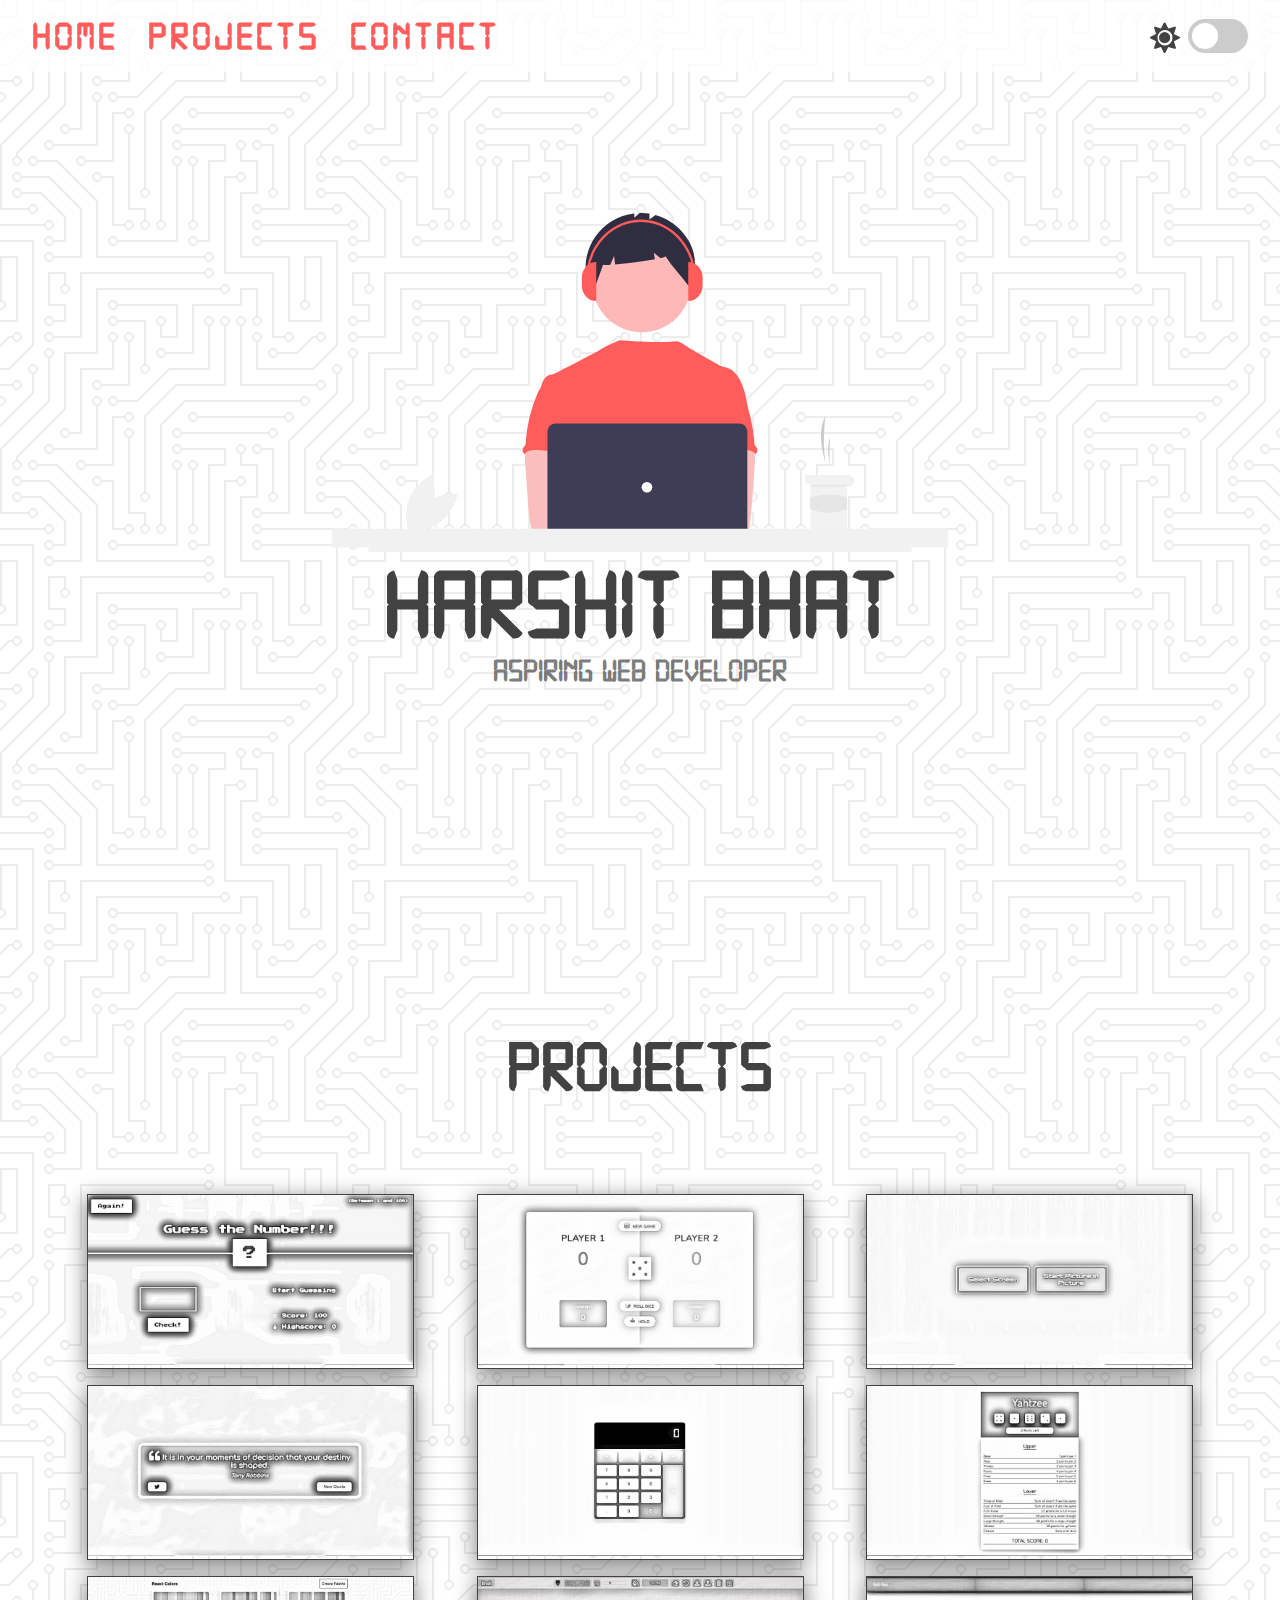
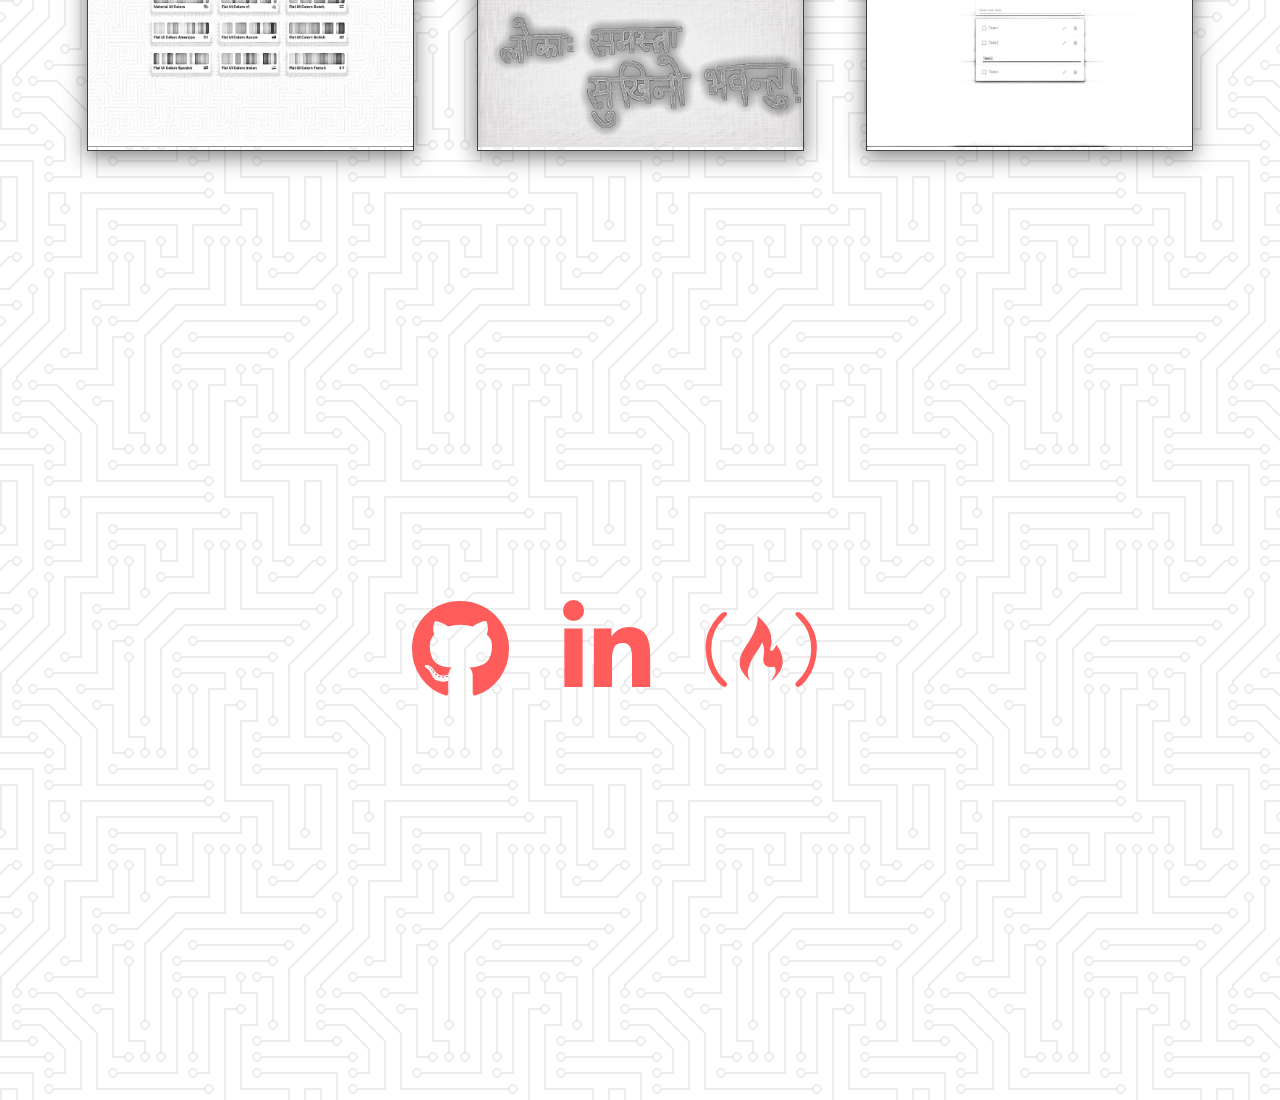
<file: index.html>
<!DOCTYPE html>
<html lang="en">
  <head>
    <meta charset="UTF-8" />
    <meta http-equiv="X-UA-Compatible" content="IE=edge" />
    <meta name="viewport" content="width=device-width, initial-scale=1.0" />
    <link
      rel="stylesheet"
      href="https://cdnjs.cloudflare.com/ajax/libs/font-awesome/5.10.2/css/all.min.css"
    />
    <link rel="stylesheet" href="style.css" />
    <title>Harshit Bhat</title>
  </head>
  <body>
    <!-- Navigation -->
    <nav class="nav" id="nav">
      <div class="links">
        <a href="#home">HOME</a>
        <a href="#projects">PROJECTS</a>
        <a href="#contact">CONTACT</a>
      </div>
      <div class="theme-toggle">
        <span id="toggle-icon">
          <i class="fas fa-sun"></i>
        </span>
        <label class="theme-switch">
          <input type="checkbox" />
          <div class="slider round"></div>
        </label>
      </div>
    </nav>
    <!-- Home / About -->
    <section class="home" id="home">
      <div class="title-group">
        <img src="images/main.svg" id="main-image" alt="Harshit Bhat" />
        <h1>Harshit Bhat</h1>
        <h2>Aspiring Web Developer</h2>
      </div>
    </section>
    <!-- Projects -->
    <section class="projects" id="projects">
      <div class="project-container">
        <h1>PROJECTS</h1>
        <div class="projects-gallery" id="project-galerry">
          <!-- Project 1 -->
          <a
            href="https://harshitbhat.github.io/Small-Projects/06-guessTheNumber/index.html"
            class="project-link"
            title="View Project"
            target="_blank"
          >
            <img
              src="images/proj-images/000/main-light.jpg"
              alt="Project-1"
              class="project-image"
              id="project-1"
            />
            <h3 class="project-name">Guess_Number</h3>
            <p class="project-description">A number guessing game.</p>
          </a>
          <!-- Project 2 -->
          <a
            href="https://harshitbhat.github.io/Small-Projects/07-diceRollGame/index.html"
            class="project-link"
            title="View Project"
            target="_blank"
          >
            <img
              src="images/proj-images/001/main-light.jpg"
              alt="Project-2"
              class="project-image"
              id="project-2"
            />
            <h3 class="project-name">Dice_Roll_Game</h3>
            <p class="project-description">A multiplayer dice roll game.</p>
          </a>
          <!-- Project 3 -->
          <a
            href="https://harshitbhat.github.io/Small-Projects/12-pictureInPicture/index.html"
            class="project-link"
            title="View Project"
            target="_blank"
          >
            <img
              src="images/proj-images/002/main-light.jpg"
              alt="Project-3"
              class="project-image"
              id="project-3"
            />
            <h3 class="project-name">Picture_In_Picture</h3>
            <p class="project-description">
              Turn any screen into Picture in Picture and do multitasking.
            </p>
          </a>
          <!-- Project 4 -->
          <a
            href="https://harshitbhat.github.io/Quote-Generator/"
            class="project-link"
            title="View Project"
            target="_blank"
          >
            <img
              src="images/proj-images/003/main-light.jpg"
              alt="Project-4"
              class="project-image"
              id="project-4"
            />
            <h3 class="project-name">Quote_Generator</h3>
            <p class="project-description">
              A random quote generator with tweet feature.
            </p>
          </a>
          <!-- Project 5 -->
          <a
            href="https://harshitbhat.github.io/Small-Projects/24-calculator/index.html"
            class="project-link"
            title="View Project"
            target="_blank"
          >
            <img
              src="images/proj-images/004/main-light.jpg"
              alt="Project-5"
              class="project-image"
              id="project-5"
            />
            <h3 class="project-name">Calculator</h3>
            <p class="project-description">A vanilla JS simple calculator.</p>
          </a>
          <!-- Project 6 -->
          <a
            href="https://harshitbhat.github.io/Yahtzee/"
            class="project-link"
            title="View Project"
            target="_blank"
          >
            <img
              src="images/proj-images/005/main-light.jpg"
              alt="Project-6"
              class="project-image"
              id="project-6"
            />
            <h3 class="project-name">Yahtzee</h3>
            <p class="project-description">
              Digital version of classical Yahtzee game, made in React.
            </p>
          </a>
          <!-- Project 7 -->
          <a
            href="https://harshitbhat.github.io/Palette/"
            class="project-link"
            title="View Project"
            target="_blank"
          >
            <img
              src="images/proj-images/006/main-light.jpg"
              alt="Project-7"
              class="project-image"
              id="project-7"
            />
            <h3 class="project-name">Palette</h3>
            <p class="project-description">
              React app to choose or make your own color palettes.
            </p>
          </a>
          <!-- Project 8 -->
          <a
            href="https://harshitbhat.github.io/Small-Projects/25-paint/index.html"
            class="project-link"
            title="View Project"
            target="_blank"
          >
            <img
              src="images/proj-images/007/main-light.jpg"
              alt="Project-8"
              class="project-image"
              id="project-8"
            />
            <h3 class="project-name">Paint</h3>
            <p class="project-description">
              A simple paint app, where you can draw and save your progress.
            </p>
          </a>
          <!-- Project 9 -->
          <a
            href="https://harshitbhat.github.io/To-Do-App/"
            class="project-link"
            title="View Project"
            target="_blank"
          >
            <img
              src="images/proj-images/008/main-light.jpg"
              alt="Project-9"
              class="project-image"
              id="project-9"
            />
            <h3 class="project-name">To_Do_App</h3>
            <p class="project-description">
              A simple responsive Todo App having all CRUD feature.
            </p>
          </a>
        </div>
      </div>
    </section>
    <!-- Contact -->
    <div class="contact" id="contact">
      <div class="social-icons">
        <a href="https://github.com/harshitbhat" target="_blank">
          <i class="fab fa-github"></i>
        </a>
        <a href="https://www.linkedin.com/in/harshitbhat/" target="_blank">
          <i class="fab fa-linkedin-in"></i>
        </a>
        <a href="https://www.freecodecamp.org/harshitbhat95" target="_blank">
          <i class="fab fa-free-code-camp"></i>
        </a>
      </div>
    </div>
    <!-- scripts -->
    <script src="script.js"></script>
  </body>
</html>

<!-- <a href="#contact"><i class="fab fa-linkedin-in"></i></a> -->
</file>
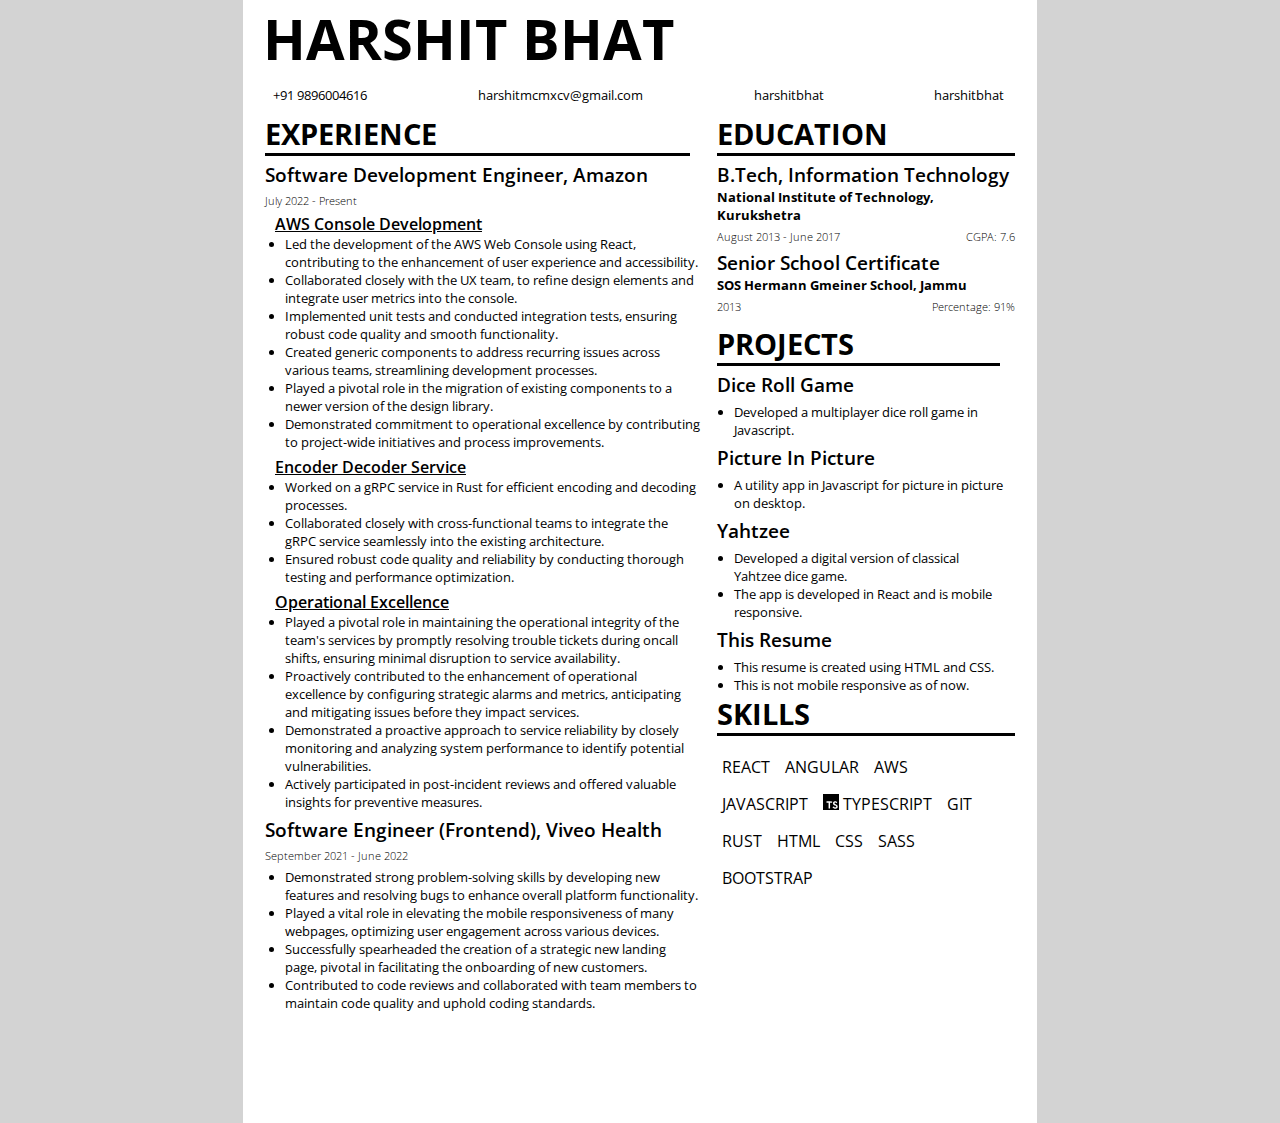
<file: CV/CV-new/index.html>
<!DOCTYPE html>
<html lang="en">
  <head>
    <meta charset="UTF-8" />
    <meta http-equiv="X-UA-Compatible" content="IE=edge" />
    <meta name="viewport" content="width=device-width, initial-scale=1.0" />
    <title>CV</title>
    <link rel="stylesheet" href="style.css" />
    <link
      rel="stylesheet"
      href="https://cdnjs.cloudflare.com/ajax/libs/font-awesome/5.15.3/css/all.min.css"
      integrity="sha512-iBBXm8fW90+nuLcSKlbmrPcLa0OT92xO1BIsZ+ywDWZCvqsWgccV3gFoRBv0z+8dLJgyAHIhR35VZc2oM/gI1w=="
      crossorigin="anonymous"
      referrerpolicy="no-referrer"
    />
    <link
      rel="stylesheet"
      href="https://cdnjs.cloudflare.com/ajax/libs/font-awesome/6.4.2/css/all.min.css"
      integrity="sha512-z3gLpd7yknf1YoNbCzqRKc4qyor8gaKU1qmn+CShxbuBusANI9QpRohGBreCFkKxLhei6S9CQXFEbbKuqLg0DA=="
      crossorigin="anonymous"
      referrerpolicy="no-referrer"
    />
  </head>
  <body>
    <div class="resume-container">
      <!-- Heading -->
      <div class="heading">
        <div id="name">
          <h1>HARSHIT BHAT</h1>
        </div>
        <div id="links">
          <!-- Phone -->
          <span class="phone">
            <i class="fa-solid fa-phone"></i>
            <label for="">+91 9896004616</label>
          </span>

          <!-- Email -->
          <span class="email">
            <i class="fas fa-envelope" id="fa-envelope"></i>
            <label for="fa-envelope">
              <a href="mailto:harshitmcmxcv@gmail.com" target="_blank">
                harshitmcmxcv@gmail.com
              </a>
            </label>
          </span>

          <!-- Linkedin -->
          <span class="linkedin">
            <i class="fab fa-linkedin" id="fa-linkedin"></i>
            <label for="fa-linkedin">
              <a href="https://www.linkedin.com/in/harshitbhat/" target="_blank"
                >harshitbhat</a
              >
            </label>
          </span>

          <!-- Github -->
          <span class="github">
            <i class="fab fa-github" id="fa-github"></i>
            <a href="https://github.com/harshitbhat" target="_blank"
              >harshitbhat</a
            >
          </span>
        </div>
      </div>
      <!-- Heading end -->

      <!-- body container -->
      <div class="body-container">
        <!-- Column 1  -->
        <div id="column-1">
          <!-- Experience -->
          <div id="experience">
            <h2>experience</h2>
            <div class="experience-details">
              <div class="position">Software Development Engineer, Amazon</div>
              <!-- <div class="company">Amazon India</div> -->
              <div class="exp-timeline">
                <i class="fas fa-calendar-alt" id="fa-calendar-alt-ex-1"></i>
                <label for="fa-calendar-alt-ex-1">July 2022 - Present</label>
              </div>
              <div class="details">
                <div class="project-name-company">AWS Console Development</div>
                <ul class="project-company-details">
                  <li>
                    Led the development of the AWS Web Console using React,
                    contributing to the enhancement of user experience and
                    accessibility.
                  </li>
                  <li>
                    Collaborated closely with the UX team, to refine design
                    elements and integrate user metrics into the console.
                  </li>
                  <li>
                    Implemented unit tests and conducted integration tests,
                    ensuring robust code quality and smooth functionality.
                  </li>
                  <li>
                    Created generic components to address recurring issues
                    across various teams, streamlining development processes.
                  </li>
                  <li>
                    Played a pivotal role in the migration of existing
                    components to a newer version of the design library.
                  </li>
                  <li>
                    Demonstrated commitment to operational excellence by
                    contributing to project-wide initiatives and process
                    improvements.
                  </li>
                </ul>
              </div>
              <div class="details">
                <div class="project-name-company">Encoder Decoder Service</div>
                <ul class="project-company-details">
                  <li>
                    Worked on a gRPC service in Rust for efficient encoding and
                    decoding processes.
                  </li>
                  <li>
                    Collaborated closely with cross-functional teams to
                    integrate the gRPC service seamlessly into the existing
                    architecture.
                  </li>
                  <li>
                    Ensured robust code quality and reliability by conducting
                    thorough testing and performance optimization.
                  </li>
                </ul>
              </div>
              <div class="details">
                <div class="project-name-company">Operational Excellence</div>
                <ul class="project-company-details">
                  <li>
                    Played a pivotal role in maintaining the operational
                    integrity of the team's services by promptly resolving
                    trouble tickets during oncall shifts, ensuring minimal
                    disruption to service availability.
                  </li>
                  <li>
                    Proactively contributed to the enhancement of operational
                    excellence by configuring strategic alarms and metrics,
                    anticipating and mitigating issues before they impact
                    services.
                  </li>
                  <li>
                    Demonstrated a proactive approach to service reliability by
                    closely monitoring and analyzing system performance to
                    identify potential vulnerabilities.
                  </li>
                  <li>
                    Actively participated in post-incident reviews and offered
                    valuable insights for preventive measures.
                  </li>
                </ul>
              </div>
            </div>
            <div class="experience-details">
              <div class="position">
                Software Engineer (Frontend), Viveo Health
              </div>
              <!-- <div class="company">Viveo Health India Pvt. Ltd.</div> -->
              <div class="exp-timeline">
                <i class="fas fa-calendar-alt" id="fa-calendar-alt-ex-1"></i>
                <label for="fa-calendar-alt-ex-1"
                  >September 2021 - June 2022</label
                >
              </div>
              <div class="details">
                <ul class="project-company-details">
                  <li>
                    Demonstrated strong problem-solving skills by developing new
                    features and resolving bugs to enhance overall platform
                    functionality.
                  </li>
                  <li>
                    Played a vital role in elevating the mobile responsiveness
                    of many webpages, optimizing user engagement across various
                    devices.
                  </li>
                  <li>
                    Successfully spearheaded the creation of a strategic new
                    landing page, pivotal in facilitating the onboarding of new
                    customers.
                  </li>
                  <li>
                    Contributed to code reviews and collaborated with team
                    members to maintain code quality and uphold coding
                    standards.
                  </li>
                </ul>
              </div>
            </div>
            <!-- <div class="experience-details">
              <div class="position">iOS Developer Intern</div>
              <div class="company"> TurningCloud Solutions</div>
              <div class="exp-timeline">
                <i class="fas fa-calendar-alt" id="fa-calendar-alt-ex-1"></i>
                <label for="fa-calendar-alt-ex-1">June 2016 - July 2016</label>
              </div>
              <div class="details">
                <ul>
                  <li>Worked on cloning an android app into iOS.</li>
                  <li>Assisted in improving performance of the app.</li>
                  <li>Redesigned app for better user experience.</li>
                </ul>
              </div>
            </div> -->
          </div>
        </div>

        <!-- Column - 2 -->
        <div id="column-2">
          <!-- Education -->
          <div id="education">
            <h2>Education</h2>
            <div class="institute">
              <div class="institute-degree">B.Tech, Information Technology</div>
              <div class="institute-name">
                National Institute of Technology, Kurukshetra
              </div>
              <div class="institute-timeline">
                <span class="timeline">
                  <i class="fas fa-calendar-alt" id="fa-calendar-alt"></i>
                  <label for="fa-calendar-alt">August 2013 - June 2017</label>
                </span>
                <span class="marks">CGPA: 7.6</span>
              </div>
            </div>
            <div class="institute">
              <div class="institute-degree">Senior School Certificate</div>
              <div class="institute-name">
                SOS Hermann Gmeiner School, Jammu
              </div>
              <div class="institute-timeline">
                <span class="timeline">
                  <i class="fas fa-calendar-alt" id="fa-calendar-alt-2"></i>
                  <label for="fa-calendar-alt-2">2013</label>
                </span>
                <span class="marks">Percentage: 91%</span>
              </div>
            </div>
          </div>

          <!-- Projects -->
          <div id="projects">
            <h2>projects</h2>

            <!-- Dice Roll Game -->
            <div class="project-details">
              <div class="project-header">
                <div class="project-name">Dice Roll Game</div>
                <div class="project-links">
                  <!-- <div class="live-demo">
                    <a
                      href="https://harshitbhat.github.io/Small-Projects/07-diceRollGame/index.html"
                      >Live Demo</a
                    >
                  </div>
                  <div class="source-code">
                    <a
                      href="https://github.com/harshitbhat/Small-Projects/tree/master/07-diceRollGame"
                      >Source Code</a
                    >
                  </div> -->
                </div>
              </div>
              <div class="project-description">
                <ul>
                  <li>Developed a multiplayer dice roll game in Javascript.</li>
                </ul>
              </div>
            </div>

            <!-- Picture in Picture -->
            <div class="project-details">
              <div class="project-header">
                <div class="project-name">Picture In Picture</div>
                <div class="project-links">
                  <!-- <div class="live-demo">
                    <a
                      href="https://harshitbhat.github.io/Small-Projects/12-pictureInPicture/index.html"
                      >Live Demo</a
                    >
                  </div>
                  <div class="source-code">
                    <a
                      href="https://github.com/harshitbhat/Small-Projects/tree/master/12-pictureInPicture"
                      >Source Code</a
                    >
                  </div> -->
                </div>
              </div>
              <div class="project-description">
                <ul>
                  <li>
                    A utility app in Javascript for picture in picture on
                    desktop.
                  </li>
                </ul>
              </div>
            </div>

            <!-- Yahtzee -->
            <div class="project-details">
              <div class="project-header">
                <div class="project-name">Yahtzee</div>
                <div class="project-links">
                  <!-- <div class="live-demo">
                    <a href="https://harshitbhat.github.io/Yahtzee/"
                      >Live Demo</a
                    >
                  </div>
                  <div class="source-code">
                    <a href="https://github.com/harshitbhat/Yahtzee"
                      >Source Code</a
                    >
                  </div> -->
                </div>
              </div>
              <div class="project-description">
                <ul>
                  <li>
                    Developed a digital version of classical Yahtzee dice game.
                  </li>
                  <li>
                    The app is developed in React and is mobile responsive.
                  </li>
                </ul>
              </div>
            </div>

            <!-- This resume -->
            <div class="project-details">
              <div class="project-header">
                <div class="project-name">This Resume</div>
                <div class="project-links">
                  <!-- <div class="live-demo">
                    <a href="https://harshitbhat.github.io/CV/index.html"
                      >Live Demo</a
                    >
                  </div>
                  <div class="source-code">
                    <a
                      href="https://github.com/harshitbhat/harshitbhat.github.io/tree/master/CV"
                      >Source Code</a
                    >
                  </div> -->
                </div>
              </div>
              <div class="project-description">
                <ul>
                  <li>This resume is created using HTML and CSS.</li>
                  <li>This is not mobile responsive as of now.</li>
                </ul>
              </div>
            </div>
          </div>

          <!-- Certifications -->
          <!-- <div id="certifications">
            <h2>Certifications</h2>
            <div class="certificate">
              <div class="certificate-name">Responsive Web Design</div>
              <div class="certificate-details">
                <div class="company-logo">
                  <i class="fab fa-free-code-camp"></i>
                </div>
                <div class="company-details">
                  <div class="company-name">freecodecamp</div>
                  <div class="issued">Issued: June 1, 2021</div>
                </div>
              </div>
            </div>
            <div class="certificate">
                <div class="certificate-name">JavaScript Algorithms and Data Structures</div>
                <div class="certificate-details">
                  <div class="company-logo"><i class="fab fa-free-code-camp"></i></div>
                  <div class="company-details">
                    <div class="company-name">freecodecamp</div>
                    <div class="issued">Issued: June 7, 2021</div>
                  </div>
                </div>
                </div>
            </div> -->
          <!-- Skills -->
          <div id="skills">
            <h2>Skills</h2>
            <div class="skills-container">
              <span class="skill">
                <i class="fab fa-react" id="fa-react"></i>
                <label for="fa-react">React</label>
              </span>
              <div class="skill">
                <i class="fab fa-angular" id="fa-angular"></i>
                <label for="fa-angular">Angular</label>
              </div>
              <span class="skill">
                <i class="fa-brands fa-aws"></i>
                <label for="fa-aws">AWS</label>
              </span>
              <span class="skill">
                <i class="fab fa-js" id="fa-js"></i>
                <label for="fa-js">JavaScript</label>
              </span>
              <div class="skill">
                <img src="ts.svg" alt="typescript" id="fa-typescript" />
                <label for="fa-typescript">Typescript</label>
              </div>
              <span class="skill">
                <i class="fab fa-git-alt" id="fa-git-alt"></i>
                <label for="fa-git-alt">Git</label>
              </span>
              <span class="skill">
                <i class="fa-brands fa-rust"></i>
                <label for="fa-rust">Rust</label>
              </span>
              <span class="skill">
                <i class="fab fa-html5" id="fa-html5"></i>
                <label for="fa-html5">HTML</label>
              </span>
              <span class="skill">
                <i class="fab fa-css3-alt" id="fa-css3-alt"></i>
                <label for="fa-css3-alt">CSS</label>
              </span>
              <div class="skill">
                <i class="fab fa-sass" id="fa-sass"></i>
                <label for="fa-sass">SASS</label>
              </div>
              <span class="skill">
                <i class="fab fa-bootstrap" id="fa-bootstrap"></i>
                <label for="fa-bootstrap">Bootstrap</label>
              </span>
            </div>
          </div>
          <!-- Awards -->
          <!-- <div id="awards">
                <h2>Awards</h2>
                <div class="award-list">
                    <ul>
                        <li>Achieved percentile of 99.07 in JEE Mains, 2013</li>
                        <li>Accomplished state rank 2 and national rank 462 in SOF's 15th National Science Olympiad, 2013</li>
                        <li>Accomplished state rank 5 and national rank 536 in SOF's 6th International Mathematics Olympiad, 2013</li>
                        <li>Recipient of scholarship by Aakash Institute via ANTHE Exam, 2010</li>
                        <li>Won state rank 1 in Essay Writing Competition by Reserve Bank of India, 2007</li>
                    </ul>
                </div>
            </div> -->
          <!-- </div> -->
        </div>
      </div>
    </div>
    <!-- <script src="https://code.iconify.design/2/2.1.1/iconify.min.js"></script> -->
  </body>
</html>
</file>
<file: style.css>
:root {
  --primary-color: rgb(255, 92, 92);
  --primary-variant: #ff2d2d;
  --secondary-color: #1b9999;
  --on-primary: rgb(250, 250, 250);
  --on-background: rgb(66, 66, 66);
  --on-background-alt: rgba(66, 66, 66, 0.7);
  --background: rgb(255, 255, 255);
  --box-shadow: 0 5px 20px 1px rgba(0, 0, 0, 0.5);
}

[data-theme='dark'] {
  --primary-color: rgb(150, 65, 255);
  --primary-variant: #6c63ff;
  --secondary-color: #03dac5;
  --on-primary: #000;
  --on-background: rgba(255, 255, 255, 0.9);
  --on-background-alt: rgba(255, 255, 255, 0.7);
  --background: #121212;
  --box-shadow: 0 5px 10px 1px rgba(255, 255, 255, 0.5);
}

/* From: http://www.styleseven.com/ */
@font-face {
  font-family: 'Digital-7';
  src: url('digital-7.ttf');
}

* {
  box-sizing: border-box;
  margin: 0;
  padding: 0;
}

html {
  scroll-behavior: smooth;
}

body {
  font-family: 'Digital-7', sans-serif;
  color: var(--on-background);
  background-color: var(--background);
  background-image: url("data:image/svg+xml,%3Csvg xmlns='http://www.w3.org/2000/svg' viewBox='0 0 304 304' width='304' height='304'%3E%3Cpath fill='%23424242' fill-opacity='0.1' d='M44.1 224a5 5 0 1 1 0 2H0v-2h44.1zm160 48a5 5 0 1 1 0 2H82v-2h122.1zm57.8-46a5 5 0 1 1 0-2H304v2h-42.1zm0 16a5 5 0 1 1 0-2H304v2h-42.1zm6.2-114a5 5 0 1 1 0 2h-86.2a5 5 0 1 1 0-2h86.2zm-256-48a5 5 0 1 1 0 2H0v-2h12.1zm185.8 34a5 5 0 1 1 0-2h86.2a5 5 0 1 1 0 2h-86.2zM258 12.1a5 5 0 1 1-2 0V0h2v12.1zm-64 208a5 5 0 1 1-2 0v-54.2a5 5 0 1 1 2 0v54.2zm48-198.2V80h62v2h-64V21.9a5 5 0 1 1 2 0zm16 16V64h46v2h-48V37.9a5 5 0 1 1 2 0zm-128 96V208h16v12.1a5 5 0 1 1-2 0V210h-16v-76.1a5 5 0 1 1 2 0zm-5.9-21.9a5 5 0 1 1 0 2H114v48H85.9a5 5 0 1 1 0-2H112v-48h12.1zm-6.2 130a5 5 0 1 1 0-2H176v-74.1a5 5 0 1 1 2 0V242h-60.1zm-16-64a5 5 0 1 1 0-2H114v48h10.1a5 5 0 1 1 0 2H112v-48h-10.1zM66 284.1a5 5 0 1 1-2 0V274H50v30h-2v-32h18v12.1zM236.1 176a5 5 0 1 1 0 2H226v94h48v32h-2v-30h-48v-98h12.1zm25.8-30a5 5 0 1 1 0-2H274v44.1a5 5 0 1 1-2 0V146h-10.1zm-64 96a5 5 0 1 1 0-2H208v-80h16v-14h-42.1a5 5 0 1 1 0-2H226v18h-16v80h-12.1zm86.2-210a5 5 0 1 1 0 2H272V0h2v32h10.1zM98 101.9V146H53.9a5 5 0 1 1 0-2H96v-42.1a5 5 0 1 1 2 0zM53.9 34a5 5 0 1 1 0-2H80V0h2v34H53.9zm60.1 3.9V66H82v64H69.9a5 5 0 1 1 0-2H80V64h32V37.9a5 5 0 1 1 2 0zM101.9 82a5 5 0 1 1 0-2H128V37.9a5 5 0 1 1 2 0V82h-28.1zm16-64a5 5 0 1 1 0-2H146v44.1a5 5 0 1 1-2 0V18h-26.1zm102.2 270a5 5 0 1 1 0 2H98v14h-2v-16h124.1zM242 149.9V160h16v34h-16v62h48v48h-2v-46h-48v-66h16v-30h-16v-12.1a5 5 0 1 1 2 0zM53.9 18a5 5 0 1 1 0-2H64V2H48V0h18v18H53.9zm112 32a5 5 0 1 1 0-2H192V0h50v2h-48v48h-28.1zm-48-48a5 5 0 0 1-9.8-2h2.07a3 3 0 1 0 5.66 0H178v34h-18V21.9a5 5 0 1 1 2 0V32h14V2h-58.1zm0 96a5 5 0 1 1 0-2H137l32-32h39V21.9a5 5 0 1 1 2 0V66h-40.17l-32 32H117.9zm28.1 90.1a5 5 0 1 1-2 0v-76.51L175.59 80H224V21.9a5 5 0 1 1 2 0V82h-49.59L146 112.41v75.69zm16 32a5 5 0 1 1-2 0v-99.51L184.59 96H300.1a5 5 0 0 1 3.9-3.9v2.07a3 3 0 0 0 0 5.66v2.07a5 5 0 0 1-3.9-3.9H185.41L162 121.41v98.69zm-144-64a5 5 0 1 1-2 0v-3.51l48-48V48h32V0h2v50H66v55.41l-48 48v2.69zM50 53.9v43.51l-48 48V208h26.1a5 5 0 1 1 0 2H0v-65.41l48-48V53.9a5 5 0 1 1 2 0zm-16 16V89.41l-34 34v-2.82l32-32V69.9a5 5 0 1 1 2 0zM12.1 32a5 5 0 1 1 0 2H9.41L0 43.41V40.6L8.59 32h3.51zm265.8 18a5 5 0 1 1 0-2h18.69l7.41-7.41v2.82L297.41 50H277.9zm-16 160a5 5 0 1 1 0-2H288v-71.41l16-16v2.82l-14 14V210h-28.1zm-208 32a5 5 0 1 1 0-2H64v-22.59L40.59 194H21.9a5 5 0 1 1 0-2H41.41L66 216.59V242H53.9zm150.2 14a5 5 0 1 1 0 2H96v-56.6L56.6 162H37.9a5 5 0 1 1 0-2h19.5L98 200.6V256h106.1zm-150.2 2a5 5 0 1 1 0-2H80v-46.59L48.59 178H21.9a5 5 0 1 1 0-2H49.41L82 208.59V258H53.9zM34 39.8v1.61L9.41 66H0v-2h8.59L32 40.59V0h2v39.8zM2 300.1a5 5 0 0 1 3.9 3.9H3.83A3 3 0 0 0 0 302.17V256h18v48h-2v-46H2v42.1zM34 241v63h-2v-62H0v-2h34v1zM17 18H0v-2h16V0h2v18h-1zm273-2h14v2h-16V0h2v16zm-32 273v15h-2v-14h-14v14h-2v-16h18v1zM0 92.1A5.02 5.02 0 0 1 6 97a5 5 0 0 1-6 4.9v-2.07a3 3 0 1 0 0-5.66V92.1zM80 272h2v32h-2v-32zm37.9 32h-2.07a3 3 0 0 0-5.66 0h-2.07a5 5 0 0 1 9.8 0zM5.9 0A5.02 5.02 0 0 1 0 5.9V3.83A3 3 0 0 0 3.83 0H5.9zm294.2 0h2.07A3 3 0 0 0 304 3.83V5.9a5 5 0 0 1-3.9-5.9zm3.9 300.1v2.07a3 3 0 0 0-1.83 1.83h-2.07a5 5 0 0 1 3.9-3.9zM97 100a3 3 0 1 0 0-6 3 3 0 0 0 0 6zm0-16a3 3 0 1 0 0-6 3 3 0 0 0 0 6zm16 16a3 3 0 1 0 0-6 3 3 0 0 0 0 6zm16 16a3 3 0 1 0 0-6 3 3 0 0 0 0 6zm0 16a3 3 0 1 0 0-6 3 3 0 0 0 0 6zm-48 32a3 3 0 1 0 0-6 3 3 0 0 0 0 6zm16 16a3 3 0 1 0 0-6 3 3 0 0 0 0 6zm32 48a3 3 0 1 0 0-6 3 3 0 0 0 0 6zm-16 16a3 3 0 1 0 0-6 3 3 0 0 0 0 6zm32-16a3 3 0 1 0 0-6 3 3 0 0 0 0 6zm0-32a3 3 0 1 0 0-6 3 3 0 0 0 0 6zm16 32a3 3 0 1 0 0-6 3 3 0 0 0 0 6zm32 16a3 3 0 1 0 0-6 3 3 0 0 0 0 6zm0-16a3 3 0 1 0 0-6 3 3 0 0 0 0 6zm-16-64a3 3 0 1 0 0-6 3 3 0 0 0 0 6zm16 0a3 3 0 1 0 0-6 3 3 0 0 0 0 6zm16 96a3 3 0 1 0 0-6 3 3 0 0 0 0 6zm0 16a3 3 0 1 0 0-6 3 3 0 0 0 0 6zm16 16a3 3 0 1 0 0-6 3 3 0 0 0 0 6zm16-144a3 3 0 1 0 0-6 3 3 0 0 0 0 6zm0 32a3 3 0 1 0 0-6 3 3 0 0 0 0 6zm16-32a3 3 0 1 0 0-6 3 3 0 0 0 0 6zm16-16a3 3 0 1 0 0-6 3 3 0 0 0 0 6zm-96 0a3 3 0 1 0 0-6 3 3 0 0 0 0 6zm0 16a3 3 0 1 0 0-6 3 3 0 0 0 0 6zm16-32a3 3 0 1 0 0-6 3 3 0 0 0 0 6zm96 0a3 3 0 1 0 0-6 3 3 0 0 0 0 6zm-16-64a3 3 0 1 0 0-6 3 3 0 0 0 0 6zm16-16a3 3 0 1 0 0-6 3 3 0 0 0 0 6zm-32 0a3 3 0 1 0 0-6 3 3 0 0 0 0 6zm0-16a3 3 0 1 0 0-6 3 3 0 0 0 0 6zm-16 0a3 3 0 1 0 0-6 3 3 0 0 0 0 6zm-16 0a3 3 0 1 0 0-6 3 3 0 0 0 0 6zm-16 0a3 3 0 1 0 0-6 3 3 0 0 0 0 6zM49 36a3 3 0 1 0 0-6 3 3 0 0 0 0 6zm-32 0a3 3 0 1 0 0-6 3 3 0 0 0 0 6zm32 16a3 3 0 1 0 0-6 3 3 0 0 0 0 6zM33 68a3 3 0 1 0 0-6 3 3 0 0 0 0 6zm16-48a3 3 0 1 0 0-6 3 3 0 0 0 0 6zm0 240a3 3 0 1 0 0-6 3 3 0 0 0 0 6zm16 32a3 3 0 1 0 0-6 3 3 0 0 0 0 6zm-16-64a3 3 0 1 0 0-6 3 3 0 0 0 0 6zm0 16a3 3 0 1 0 0-6 3 3 0 0 0 0 6zm-16-32a3 3 0 1 0 0-6 3 3 0 0 0 0 6zm80-176a3 3 0 1 0 0-6 3 3 0 0 0 0 6zm16 0a3 3 0 1 0 0-6 3 3 0 0 0 0 6zm-16-16a3 3 0 1 0 0-6 3 3 0 0 0 0 6zm32 48a3 3 0 1 0 0-6 3 3 0 0 0 0 6zm16-16a3 3 0 1 0 0-6 3 3 0 0 0 0 6zm0-32a3 3 0 1 0 0-6 3 3 0 0 0 0 6zm112 176a3 3 0 1 0 0-6 3 3 0 0 0 0 6zm-16 16a3 3 0 1 0 0-6 3 3 0 0 0 0 6zm0 16a3 3 0 1 0 0-6 3 3 0 0 0 0 6zm0 16a3 3 0 1 0 0-6 3 3 0 0 0 0 6zM17 180a3 3 0 1 0 0-6 3 3 0 0 0 0 6zm0 16a3 3 0 1 0 0-6 3 3 0 0 0 0 6zm0-32a3 3 0 1 0 0-6 3 3 0 0 0 0 6zm16 0a3 3 0 1 0 0-6 3 3 0 0 0 0 6zM17 84a3 3 0 1 0 0-6 3 3 0 0 0 0 6zm32 64a3 3 0 1 0 0-6 3 3 0 0 0 0 6zm16-16a3 3 0 1 0 0-6 3 3 0 0 0 0 6z'%3E%3C/path%3E%3C/svg%3E");
}

#nav {
  width: 100vw;
  position: fixed;
  top: 0;
  left: 0;
  font-size: 40px;
  letter-spacing: 3px;
  padding: 1rem;
  display: flex;
  align-items: center;
  justify-content: space-between;
  background: rgb(255 255 255 / 80%);
  z-index: 10;
}

nav a {
  margin-left: 1rem;
  color: var(--primary-color);
  text-decoration: none;
  border-bottom: 3px solid transparent;
  font-weight: bold;
}
nav a:hover,
nav a:focus {
  color: var(--on-background);
  border-bottom: 3px solid;
}

.theme-toggle {
  display: flex;
  align-items: center;
  margin-right: 1rem;
}

.theme-switch {
  display: inline-block;
  height: 34px;
  position: relative;
  width: 60px;
}

.theme-switch input {
  display: none;
}

.slider {
  background: #ccc;
  bottom: 0;
  cursor: pointer;
  left: 0;
  position: absolute;
  right: 0;
  top: 0;
  transition: 0.4s;
}

.slider::before {
  background: #fff;
  bottom: 4px;
  content: '';
  height: 26px;
  left: 4px;
  position: absolute;
  transition: 0.4s;
  width: 26px;
}

input:checked + .slider {
  background: var(--primary-color);
}

input:checked + .slider::before {
  transform: translateX(26px);
}

.slider.round {
  border-radius: 34px;
}

.slider.round::before {
  border-radius: 50%;
}

.fas {
  font-size: 30px;
  margin-right: 5px;
}

/* section {
  min-height: 100vh;
  display: flex;
  justify-content: center;
  align-items: center;
  flex-direction: column;
} */

h1 {
  font-size: 100px;
}

h2 {
  font-size: 32px;
  color: var(--on-background-alt);
}

#home {
  min-height: 100vh;
  display: flex;
  justify-content: center;
  align-items: center;
  flex-direction: column;
}

.title-group {
  text-align: center;
}

#main-image {
  width: 70%;
}

/* Projects */

.projects {
  min-height: 100vh;
  display: flex;
  justify-content: space-around;
  align-items: center;
  flex-direction: column;
  overflow: hidden;
}
.projects h1 {
  font-size: 72px;
}

.project-container {
  min-height: 90vh;
  width: 100%;
  margin-top: 10vh;
  display: flex;
  justify-content: space-around;
  align-items: center;
  flex-direction: column;
}

.project-image {
  width: 325px;
  height: 170px;
  object-fit: cover;
}

.project-link:hover .project-image {
  filter: blur(0.5rem);
  opacity: 0.5;
}

.projects-gallery {
  width: 95%;
  display: flex;
  flex-wrap: wrap;
  align-items: center;
  justify-content: space-evenly;
}

.project-link {
  border: 1px solid var(--on-background);
  position: relative;
  margin: 0.5rem;
  box-shadow: var(--box-shadow);
}

.project-link::before {
  content: '';
  position: absolute;
  width: 0.2rem;
  height: 0;
  background-color: var(--primary-color);
  top: 1vw;
  left: 80%;
  transition: height 0.5s;
}
.project-link:hover::before {
  height: 80%;
}

.project-link::after {
  content: '';
  position: absolute;
  height: 0.1rem;
  width: 0;
  background-color: var(--primary-color);
  top: 30%;
  left: 1rem;
  transition: width 0.5s;
}
.project-link:hover::after {
  width: 90%;
}

.project-name {
  position: absolute;
  top: 1rem;
  left: 1rem;
  font-size: 1.5rem;
  font-weight: 700;
  letter-spacing: 0.2rem;
  color: var(--secondary-color);
  width: 0;
  overflow: hidden;
  transition: width 0.3s;
}

.project-link:hover .project-name {
  width: 100%;
  transition: width 1.5s 0.5s;
}

.project-description {
  position: absolute;
  bottom: 1rem;
  left: 1rem;
  width: 70%;
  font-size: 1rem;
  font-weight: 300;
  letter-spacing: 0.1rem;
  text-transform: uppercase;
  color: var(--secondary-color);
  opacity: 0;
  visibility: hidden;
  transition: opacity 0.3s;
}

.project-link:hover .project-description {
  opacity: 1;
  visibility: visible;
  transition: opacity 1s 1s;
}

/* Contact */
.contact {
  min-height: 100vh;
  display: flex;
  justify-content: center;
  align-items: center;
  flex-direction: column;
  flex-wrap: wrap;
}

.fab {
  font-size: 100px;
  margin-right: 50px;
  cursor: pointer;
  color: var(--primary-color);
}

.fab:hover {
  color: var(--on-background);
}

.contact a {
  text-decoration: none;
}

@media screen and (max-width: 768px) {
  #nav {
    font-size: 32px;
  }
  .theme-switch {
    height: 30px;
  }

  .slider::before {
    bottom: 2px;
    left: 2px;
    width: 28px;
  }

  input:checked + .slider {
    background: var(--primary-color);
  }

  input:checked + .slider::before {
    transform: translateX(28px);
  }

  .slider.round {
    border-radius: 30px;
  }

  .fas {
    font-size: 26px;
    margin-right: 4px;
  }
  .home h1 {
    font-size: 72px;
    margin-bottom: 20px;
  }
  .home h2 {
    font-size: 28px;
    margin-top: 20px;
  }
}
@media screen and (max-width: 576px) {
  #nav {
    font-size: 20px;
  }
  nav a {
    margin-left: 3px;
    border-bottom: 5px solid transparent;
  }
  .home h1 {
    font-size: 56px;
    margin-bottom: 20px;
  }
}

/* 
Project structure
.projects-gallery
  .project-link
    .project-image
    .project-name
*/

/* Resources:
  <a href="https://storyset.com/web">Web illustrations by Storyset</a>
  https://photomania.net/editor
*/
</file>
<file: CV/CV-new/style.css>
@import url('https://fonts.googleapis.com/css2?family=Open+Sans:wght@300;400;600;700;800&display=swap');
/* Link: https://harshitbhat.github.io/CV/index.html */
* {
  margin: 0;
  padding: 0;
}

html {
  box-sizing: border-box;
}

body {
  background-color: #d3d3d3;
  font-family: 'Open Sans', sans-serif;
}

/* Page */
.resume-container {
  height: 297mm;
  width: 210mm;
  background-color: #fff;
  margin: 0 auto;
  position: relative;
}

/* Heading */
.heading {
  /* border: 1px solid black; */
  width: 95%;
  position: absolute;
  top: 0%;
  left: 2.5%;
}

.heading h1 {
  font-size: 56px;
}

.heading a {
  text-decoration: none;
  color: black;
}

#links {
  width: 97%;
  padding: 10px;
  display: flex;
  justify-content: space-between;
  font-size: 0.8rem;
}

/* Body */

.body-container {
  /* border: 1px solid black; */
  position: absolute;
  width: 95%;
  height: 85%;
  left: 2.5%;
  top: 10%;
  display: flex;
}

#column-1 {
  height: 100%;
  width: 60%;
  /* border: 1px solid blue; */
  padding: 2px;
}

#column-2 {
  height: 100%;
  width: 40%;
  /* border: 1px solid blue; */
  padding: 2px;
}

#education h2 {
  font-size: 1.8rem;
  border-bottom: 3px solid black;
  text-transform: uppercase;
}

.institute {
  margin-top: 5px;
}

.institute-degree {
  font-size: 1.2rem;
  font-weight: 600;
}

.institute-name {
  font-size: 0.8rem;
  font-weight: 700;
}

.institute-timeline {
  font-size: 0.7rem;
  display: flex;
  justify-content: space-between;
  margin-top: 5px;
  font-weight: 100;
  align-items: center;
}

#certifications h2 {
  font-size: 1.8rem;
  border-bottom: 3px solid black;
  text-transform: uppercase;
  margin-top: 15px;
}

.certificate {
  margin-top: 5px;
}

.certificate-name {
  font-size: 1.2rem;
  font-weight: 600;
}

.certificate-details {
  display: flex;
}

.company-logo {
  font-size: 2.5rem;
}

.company-details {
  display: flex;
  flex-direction: column;
  font-size: 0.8rem;
  justify-content: center;
  margin-left: 20px;
}

#skills h2 {
  font-size: 1.8rem;
  border-bottom: 3px solid black;
  text-transform: uppercase;
  margin-top: 0px;
}

.skills-container {
  width: 100%;
  margin-top: 10px;
  display: flex;
  flex-wrap: wrap;
}

.skill {
  font-size: 1rem;
  padding: 5px;
  margin-right: 5px;
  margin-top: 5px;
  text-transform: uppercase;
}

#awards h2 {
  font-size: 1.8rem;
  border-bottom: 3px solid black;
  text-transform: uppercase;
  margin-top: 0px;
}

.award-list {
  margin-top: 10px;
  margin-left: 15px;
  font-size: 0.8rem;
}

#experience h2 {
  font-size: 1.8rem;
  border-bottom: 3px solid black;
  text-transform: uppercase;
  width: 95%;
}

.experience-details {
  margin-top: 5px;
}

.position {
  font-size: 1.2rem;
  font-weight: 600;
}

.company {
  font-size: 0.8rem;
  font-weight: 700;
}

.exp-timeline {
  font-size: 0.7rem;
  font-weight: 100;
  margin-top: 5px;
}

.details {
  width: 95%;
  font-size: 0.8rem;
  margin-top: 5px;
  margin-left: 10px;
}

.project-company-details {
  margin-left: 10px;
}

#projects h2 {
  font-size: 1.8rem;
  border-bottom: 3px solid black;
  text-transform: uppercase;
  width: 95%;
  margin-top: 10px;
}

.project-details {
  width: 95%;
  margin-top: 5px;
}

.project-details a {
  text-decoration: none;
  color: blue;
  font-weight: 100;
}

.project-header {
  width: 100%;
  display: flex;
  justify-content: space-between;
  align-items: center;
}

.project-name {
  font-size: 1.2rem;
  font-weight: 600;
}

.project-name-company {
  font-size: 1rem;
  font-weight: 600;
  text-decoration: underline;
}

.project-links {
  font-size: 0.6rem;
  text-align: right;
  font-weight: 100;
}

.project-description {
  width: 95%;
  font-size: 0.8rem;
  margin-top: 5px;
  margin-left: 17px;
}

.project-description a {
  color: black;
}

#others h2 {
  font-size: 1.8rem;
  border-bottom: 3px solid black;
  text-transform: uppercase;
  margin-top: 0px;
}

.other-list {
  margin-top: 10px;
  margin-left: 15px;
  font-size: 0.8rem;
}
</file>
